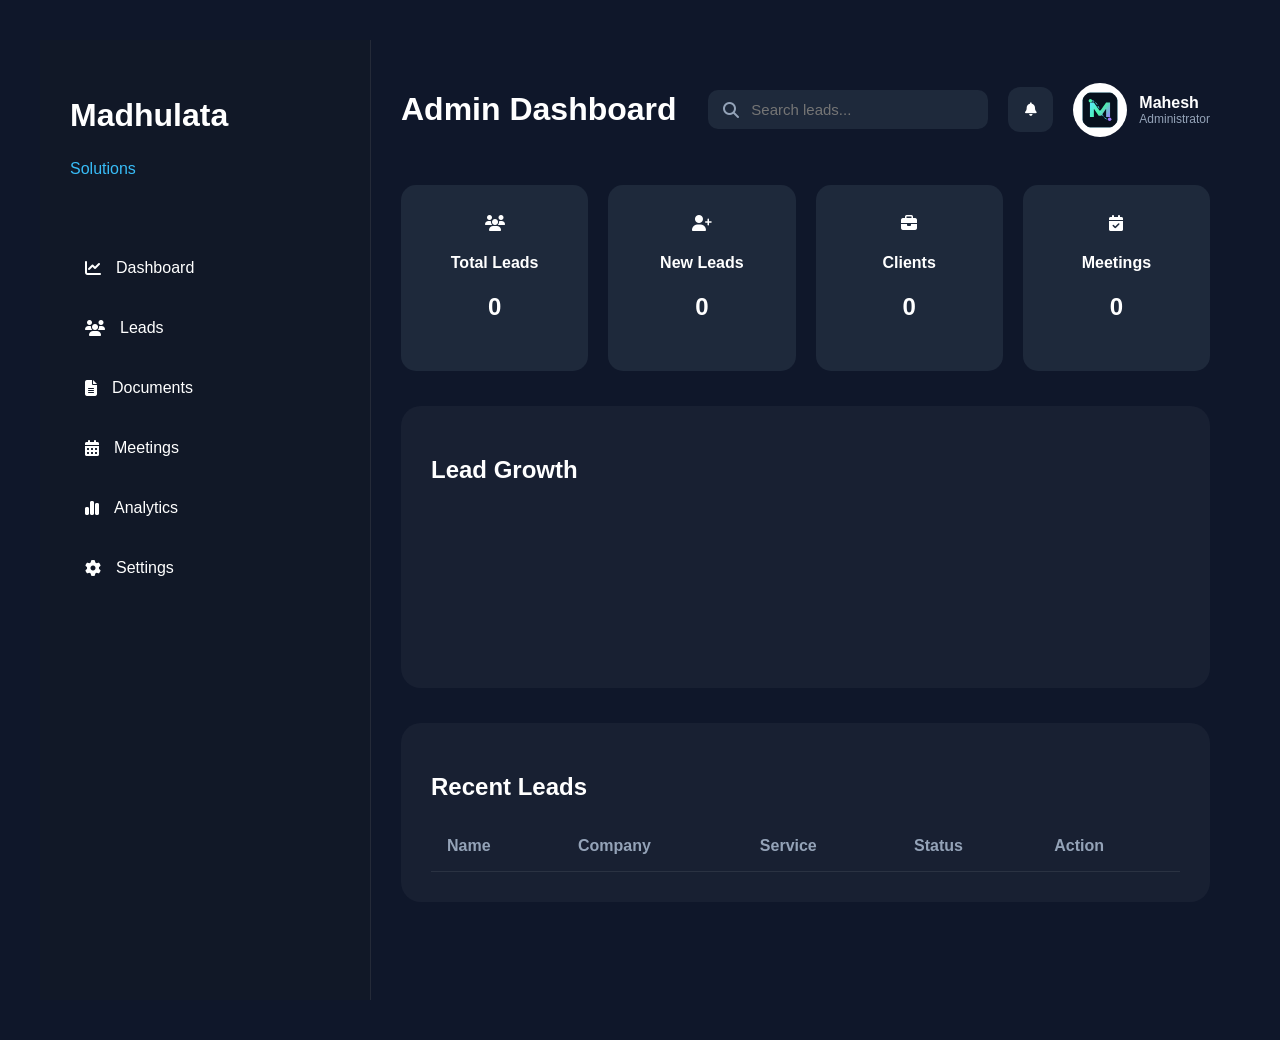
<file: frontend/admin/dashboard.html>
<!DOCTYPE html>
<html lang="en">

<head>

<meta charset="UTF-8">

<title>Madhulata Admin</title>
<link rel="stylesheet"
href="https://cdnjs.cloudflare.com/ajax/libs/font-awesome/6.5.2/css/all.min.css">

<link rel="stylesheet" href="css/dashboard.css">

</head>

<body>

    <div class="dashboard">
    
        <aside id="sidebar"></aside>
    
        <main>
    
            <header id="navbar"></header>
    
            <!-- ADD EVERYTHING BELOW HERE -->
    
            <section class="cards">
    
                <div class="card">
                    <div class="card-top">
                        <i class="fa-solid fa-users"></i>
                    </div>
                    <h4>Total Leads</h4>
                    <h1 id="totalLeads">0</h1>
                </div>
    
                <div class="card">
                    <div class="card-top">
                        <i class="fa-solid fa-user-plus"></i>
                    </div>
                    <h4>New Leads</h4>
                    <h1 id="newLeads">0</h1>
                </div>
    
                <div class="card">
                    <div class="card-top">
                        <i class="fa-solid fa-briefcase"></i>
                    </div>
                    <h4>Clients</h4>
                    <h1 id="clients">0</h1>
                </div>
    
                <div class="card">
                    <div class="card-top">
                        <i class="fa-solid fa-calendar-check"></i>
                    </div>
                    <h4>Meetings</h4>
                    <h1 id="meetings">0</h1>
                </div>
    
            </section>
    
            <section class="charts">
    
                <div class="chart-card">
                    <h2>Lead Growth</h2>
                    <canvas id="leadChart"></canvas>
                </div>
    
            </section>
    
            <section class="table-card">
    
                <h2>Recent Leads</h2>
    
                <table>
    
                    <thead>
                        <tr>
                            <th>Name</th>
                            <th>Company</th>
                            <th>Service</th>
                            <th>Status</th>
                            <th>Action</th>
                        </tr>
                    </thead>
    
                    <tbody id="leadTable">
                    </tbody>
    
                </table>
    
            </section>
    
        </main>
    
    </div>
    
    <script type="module" src="js/layout.js"></script>
    <script type="module" src="js/dashboard.js"></script>
    
    </body>

</html>
</file>
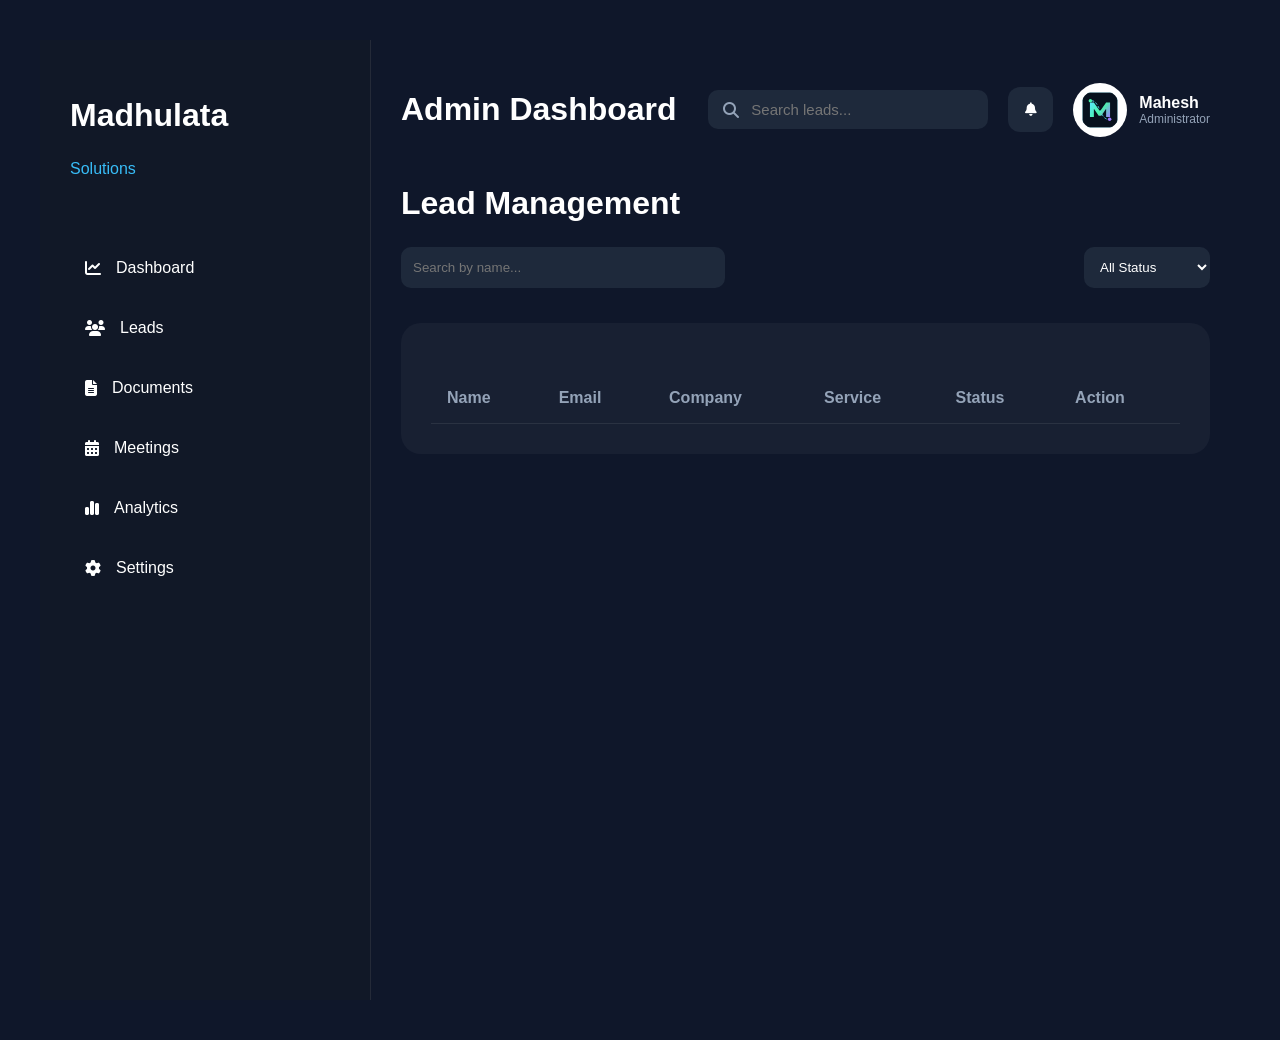
<file: frontend/admin/leads.html>
<!DOCTYPE html>
<html lang="en">

<head>

<meta charset="UTF-8">

<meta name="viewport"
content="width=device-width, initial-scale=1.0">

<title>Leads</title>

<link rel="stylesheet"
href="https://cdnjs.cloudflare.com/ajax/libs/font-awesome/6.5.2/css/all.min.css">

<link rel="stylesheet"
href="css/dashboard.css">

</head>

<body>

<div class="dashboard">

    <aside id="sidebar"></aside>

    <main>

        <header id="navbar"></header>

        <div class="page-header">

            <h1>Lead Management</h1>

        </div>

        <div class="toolbar">

            <input
                id="searchLead"
                placeholder="Search by name..."
            >

            <select id="statusFilter">

                <option value="">All Status</option>

                <option>NEW</option>

                <option>CONTACTED</option>

                <option>CLIENT</option>

            </select>

        </div>

        <div class="table-card">

            <table>

                <thead>

                    <tr>

                        <th>Name</th>

                        <th>Email</th>

                        <th>Company</th>

                        <th>Service</th>

                        <th>Status</th>

                        <th>Action</th>

                    </tr>

                </thead>

                <tbody id="leadTable">

                </tbody>

            </table>

        </div>

    </main>

</div>

<script type="module" src="js/layout.js"></script>

<script type="module" src="js/leads.js"></script>

</body>

</html>
</file>
<file: frontend/admin/css/dashboard.css>
body {

    margin:0;

    padding:40px;

    background:#0f172a;

    color:white;

    font-family:Arial;

}

.cards{

    display:grid;

    grid-template-columns:repeat(4,1fr);

    gap:20px;

}

.card{

    background:#1e293b;

    border-radius:15px;

    padding:30px;

    text-align:center;

}
.dashboard{

    display:flex;

    min-height:100vh;

}

.sidebar{

    width:270px;
    min-height:100vh;

    background:#111827;

    border-right:1px solid rgba(255,255,255,.08);

    padding:30px;

    display:flex;
    flex-direction:column;

}

.logo{

    margin-bottom:50px;

}

.logo h2{

    font-size:32px;

    color:white;

}

.logo span{

    color:#38bdf8;

}

.sidebar ul{

    list-style:none;

    padding:0;

}

.sidebar li{

    margin-bottom:12px;

}

.sidebar a{

    display:flex;

    align-items:center;

    gap:15px;

    padding:15px;

    color:white;

    text-decoration:none;

    border-radius:14px;

    transition:.35s;

}

.sidebar a:hover{

    background:#2563eb;

    transform:translateX(6px);

}

main{

    flex:1;

    padding:30px;

    background:#0f172a;

}

.navbar{

    display:flex;

    justify-content:space-between;

    align-items:center;

    margin-bottom:40px;

}

.chart-card{
    background: rgba(255,255,255,.04);
    border-radius:20px;
    padding:30px;
    margin-top:35px;
}

.table-card{
    background: rgba(255,255,255,.04);
    border-radius:20px;
    padding:30px;
    margin-top:35px;
}

table{
    width:100%;
    border-collapse:collapse;
    margin-top:20px;
}

th,td{
    padding:16px;
    text-align:left;
    border-bottom:1px solid rgba(255,255,255,.08);
}

th{
    color:#94a3b8;
}

td{
    color:white;
}
.navbar{
    display:flex;
    justify-content:space-between;
    align-items:center;
    margin-bottom:35px;
}

.right{
    display:flex;
    align-items:center;
    gap:20px;
}

.search-box{
    display:flex;
    align-items:center;
    background:#1e293b;
    border-radius:10px;
    padding:10px 15px;
    gap:10px;
}

.search-box i{
    color:#94a3b8;
}

.search{
    border:none;
    outline:none;
    background:transparent;
    color:white;
    width:220px;
    font-size:15px;
}

.notification-btn{
    width:45px;
    height:45px;
    border:none;
    border-radius:12px;
    background:#1e293b;
    color:white;
    cursor:pointer;
    transition:.3s;
}

.notification-btn:hover{
    background:#2563eb;
}

.profile{
    display:flex;
    align-items:center;
    gap:12px;
}

.avatar{
    width:42px;
    height:42px;
    border-radius:50%;
    background:white;
    padding:6px;
}

.profile-info{
    display:flex;
    flex-direction:column;
    color:white;
}

.profile-info small{
    color:#94a3b8;
    font-size:12px;
}

.toolbar{

    display:flex;
    
    justify-content:space-between;
    
    margin:25px 0;
    
    }
    
    .toolbar input{
    
    width:300px;
    
    padding:12px;
    
    border:none;
    
    border-radius:10px;
    
    background:#1e293b;
    
    color:white;
    
    }
    
    .toolbar select{
    
    padding:12px;
    
    border:none;
    
    border-radius:10px;
    
    background:#1e293b;
    
    color:white;
    
    }
    
    .badge{
    
    padding:6px 14px;
    
    border-radius:30px;
    
    background:#2563eb;
    
    color:white;
    
    font-size:13px;
    
    }

    .badge{
        padding:6px 14px;
        border-radius:20px;
        font-size:12px;
        font-weight:600;
    }
    
    .blue{
        background:#2563eb;
        color:white;
    }
    
    .green{
        background:#10b981;
        color:white;
    }
    
    .yellow{
        background:#f59e0b;
        color:white;
    }
    
    .red{
        background:#ef4444;
        color:white;
    }
    
    .view,
    .edit,
    .delete{
    
        border:none;
        border-radius:8px;
        padding:8px 10px;
        margin:0 3px;
        cursor:pointer;
        transition:.3s;
    }
    
    .view{
        background:#2563eb;
        color:white;
    }
    
    .edit{
        background:#10b981;
        color:white;
    }
    
    .delete{
        background:#ef4444;
        color:white;
    }
    
    .view:hover,
    .edit:hover,
    .delete:hover{
        transform:scale(1.08);
    }

    .view-btn{

        background:#2563eb;
        color:white;
    
        border:none;
    
        padding:8px 12px;
    
        border-radius:8px;
    
        cursor:pointer;
    
        transition:.3s;
    
    }
    
    .view-btn:hover{
    
        transform:scale(1.08);
    
    }
</file>
